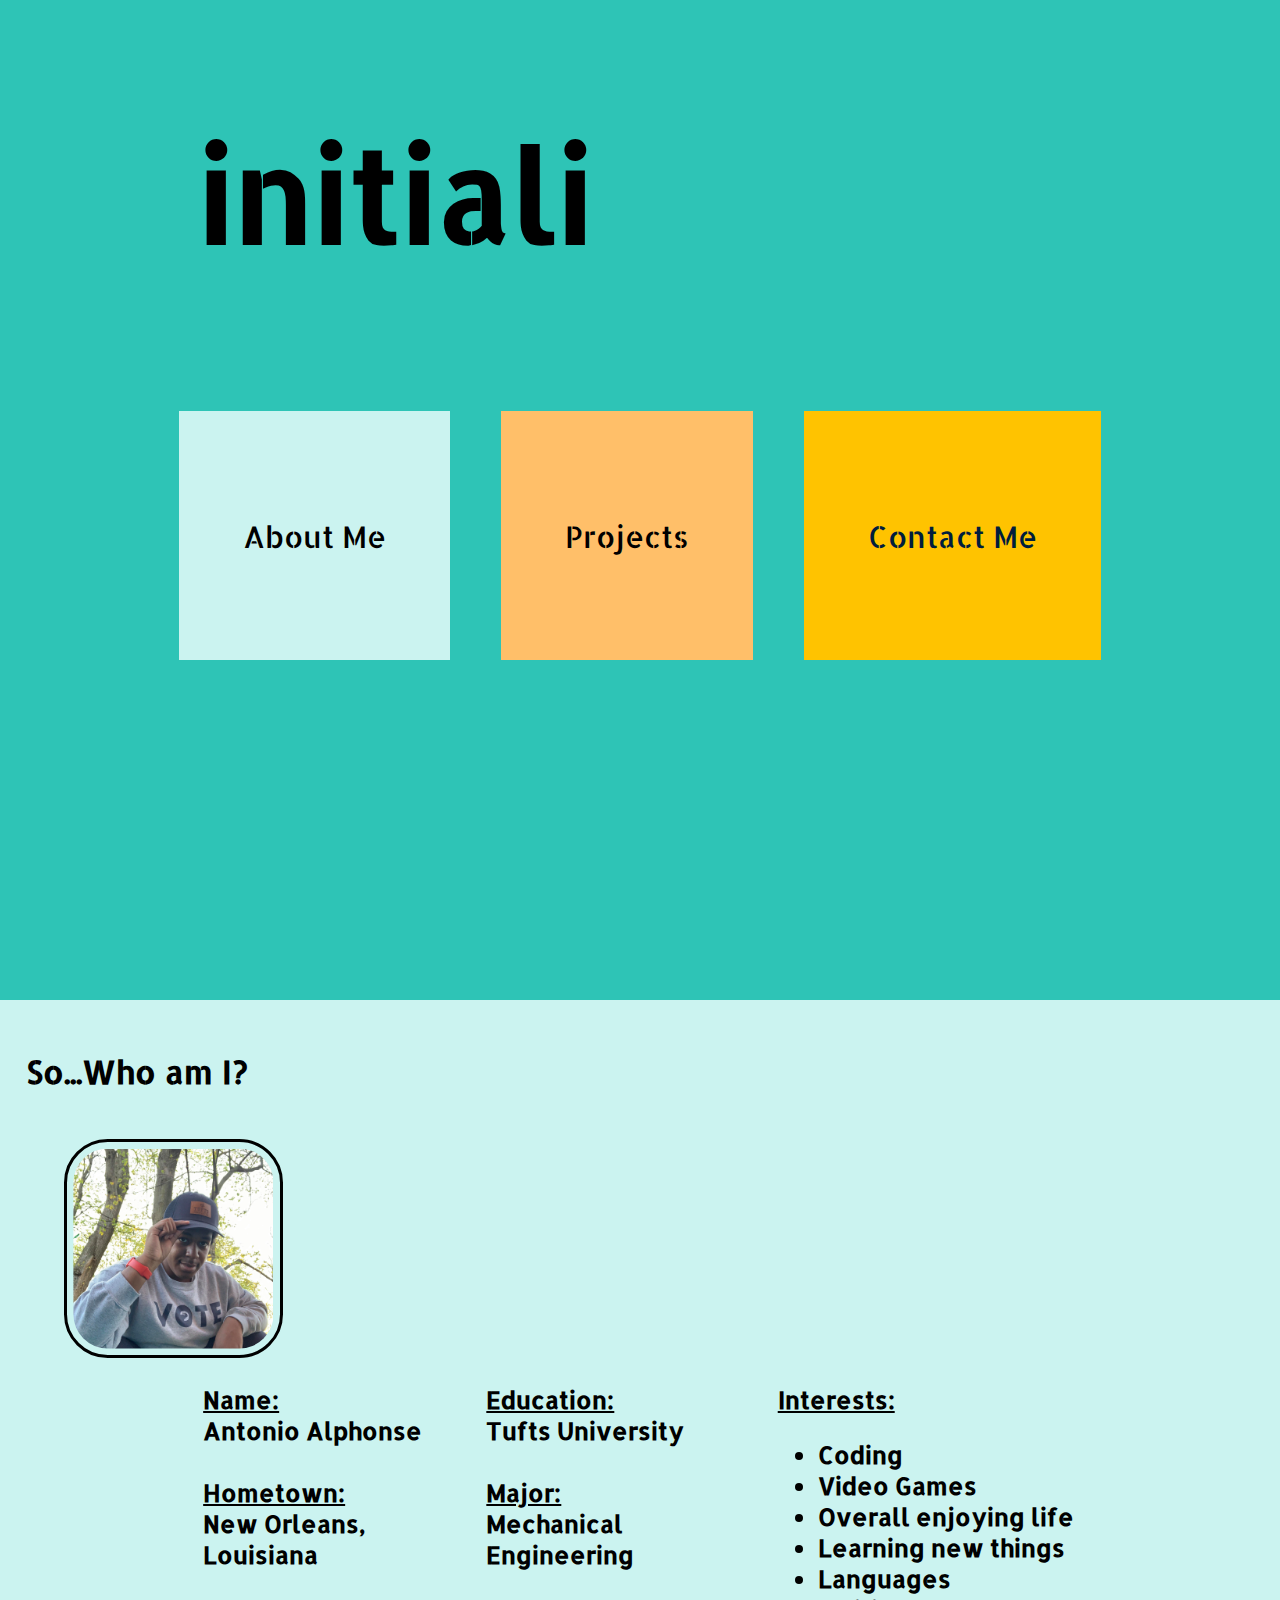
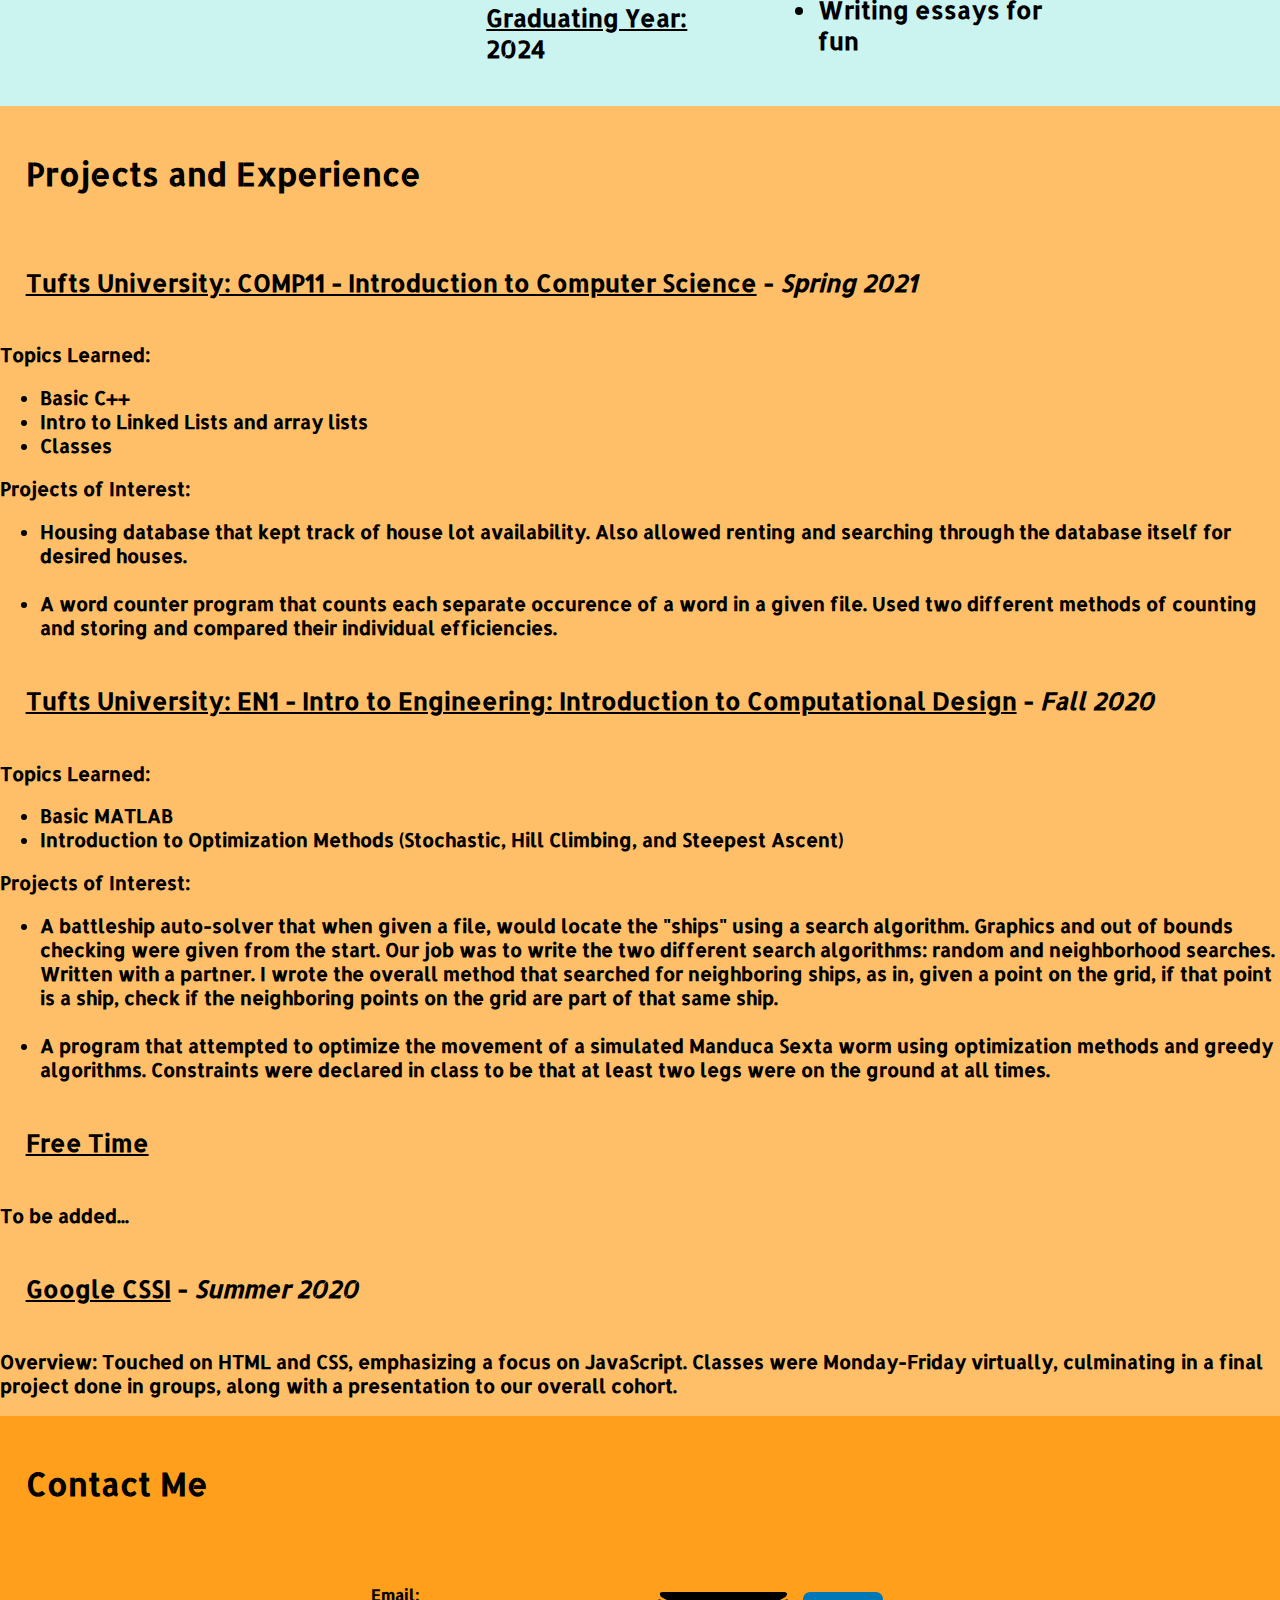
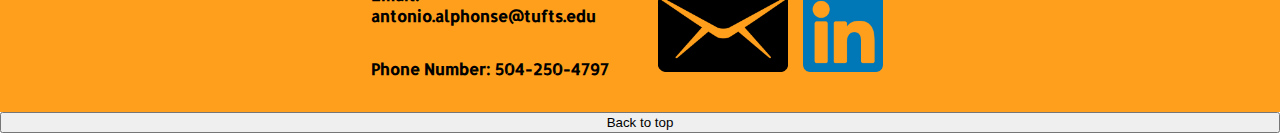
<file: Portfolio Website/index.html>
<!DOCTYPE.HTML>
<html>
<meta charset="utf-8">

<head>
    <link rel="stylesheet" href="style-light.css">
    <link href='https://fonts.googleapis.com/css?family=Allerta Stencil' rel='stylesheet'>

    <title>Home | Antonio Alphonse</title>
</head>

<body style="margin:0">
    <div id="entire-site">

        <div id="welcome-section">
            <div id="welcome-section" class="titles">
                <h1 id="welcome-text"></h1>
            </div>

            <div id="welcome-section" class="buttons-container">
                <button id="to-center" class="about-me-button">About Me</button>
                <button id="to-center" class="projects-button">Projects</button>
                <button id="to-center" class="contact-me-button">Contact Me</button>
            </div>
        </div>
        <div id="about-me">
            <h1>So...Who am I?</h1>
            <img src="images/selfPic.jpg">


            <div id="about-me" class="content">
                <div id="about-me" class="info">
                    <span id="personal">
                        <h2><u><strong>Name:</strong></u> <br> Antonio Alphonse</h2>
                        <h2><u><strong>Hometown:</strong></u> <br> New Orleans, Louisiana</h2>
                    </span>
                    <span id="education">
                        <h2><u><strong>Education:</strong></u> <br> Tufts University</h2>
                        <h2><u><strong>Major:</strong></u> <br> Mechanical Engineering</h2>
                        <h2><u><strong>Graduating Year:</strong></u> <br> 2024</h2></span>
                    <span id="misc">
                        <h2>
                            <u><strong>Interests:</strong></u> 
                            <ul>
                            <li>Coding</li>
                            <li>Video Games</li>
                            <li>Overall enjoying life</li>
                            <li>Learning new things</li>
                            <li>Languages</li>
                            <li>Writing essays for fun</li>
                        </ul>
                    </h2>
                    </span>
                </div>
            </div>
        </div>
        <div id="projects">
            <h1>Projects and Experience</h1>
            <div id="projects" class="comp-11">
                <h2><u>Tufts University: COMP11 - Introduction to Computer Science</u> - <i>Spring 2021</i></h2>
                <h3 id="projects" class="subheader-content">Topics Learned:
                    <ul>
                        <li>Basic C++</li>
                        <li>Intro to Linked Lists and array lists</li>
                        <li>Classes</li>
                    </ul>
                </h3>
                <h3 id="projects" class="subheader-content">Projects of Interest:
                    <ul id="projects-list-w-bullet">
                        <li>Housing database that kept track of house lot availability. 
                            Also allowed renting and searching through the database itself for desired houses. 
                        </li>
                            &nbsp;
                        <li>A word counter program that counts each separate occurence of a word in a given file.
                            Used two different methods of counting and storing and compared their individual
                            efficiencies.
                        </li>
                    </ul>
                </h3>
            </div>
            <div id="projects" class="en-1">
                <h2><u>Tufts University: EN1 - Intro to Engineering: Introduction to Computational Design</u> - <i>Fall 2020</i></h2>
                <h3 id="projects" class="subheader-content">Topics Learned:
                    <ul>
                        <li>Basic MATLAB</li>
                        <li>Introduction to Optimization Methods (Stochastic, Hill Climbing, and Steepest Ascent)</li>
                    </ul>
                </h3>
                <h3 id="projects" class="subheader-content">Projects of Interest:
                    <ul id="projects-list-w-bullet">
                        <li>A battleship auto-solver that when given a file, would locate the "ships" using a search algorithm.
                            Graphics and out of bounds checking were given from the start. Our job was to write the two different
                            search algorithms: random and neighborhood searches. Written with a partner. I wrote the overall method
                            that searched for neighboring ships, as in, given a point on the grid, if that point is a ship, check 
                            if the neighboring points on the grid are part of that same ship.
                        </li>
                            &nbsp;
                        <li>A program that attempted to optimize the movement of a simulated Manduca Sexta worm using optimization 
                            methods and greedy algorithms. Constraints were declared in class to be that at least two legs were on
                            the ground at all times.
                        </li>
                    </ul>
                </h3>
            </div>
            <div id="projects" class="free-time">
                <h2><u>Free Time</u></h2>
                <h3 id="projects" class="subheader-content">To be added...</h3>
            </div>

            <div id="projects" class="additional-experience">
                <h2><u>Google CSSI</u> - <i>Summer 2020</i></h2>
                <h3 id="projects" class="subheader-content">
                    Overview: Touched on HTML and CSS, emphasizing a focus on JavaScript. 
                    Classes were Monday-Friday virtually, culminating in a final project done in groups, along
                    with a presentation to our overall cohort.</h3>
            </div>
        </div>
        <div id="contact-me">
            <h1>Contact Me</h1>

            <div id="personal-info-contain">
                <div id="pi-text-contain">
                    <h4>Email: antonio.alphonse@tufts.edu</h4>
                    <h4>Phone Number: 504-250-4797</h4>
                </div>
                <a id="personal-info" href="mailto:antonio.alphonse@tufts.edu">
                    <img id="personal-info" class="email" src="images/icon-email-512.png">
                </a>
                <a id="personal-info" href="https://www.linkedin.com/in/antonio-alphonse-jr-6ab2861a5/ ">
                    <img id="personal-info" class="linkedin" src="images/linkedin-image.png ">
                </a>
            </div>
        </div>
        <button id="reset-button">Back to top</button>
    </div>
</body>

<script type=" text/javascript " src="script.js ">
</script>

</html>
</file>
<file: Portfolio Website/style-light.css>
#entire-site {
            display: flex;
            flex-direction: column;
            font-family: 'Allerta Stencil';
            /* background-color: #ffffff; */
        }
        
        h1,
        h2,
        h4 {
            padding: 2%;
        }
        
        #to-center {
            text-align: center;
            padding: 5%;
        }
        /* Buttons and Container*/
        
        .buttons-container {
            z-index: 1;
            display: flex;
            flex-direction: row;
            justify-content: center;
            align-items: space-evenly;
            padding-bottom: 10%;
        }
        
        .about-me-button {
            flex: wrap;
            background-color: #CBF3F0;
            margin: 2%;
            border: 0;
            font-family: inherit;
            font-size: 30px;
        }
        
        .projects-button {
            flex: wrap;
            background-color: #FFBF69;
            margin: 2%;
            border: 0;
            font-family: inherit;
            font-size: 30px;
        }
        
        .contact-me-button {
            flex: wrap;
            background-color: #FFC300;
            color: #001D3D;
            margin: 2%;
            border: 0;
            font-family: inherit;
            font-size: 30px;
        }
        /* Welcome Section */
        
        #welcome-section {
            z-index: 0;
            flex: auto;
            /* padding-bottom: 50%; */
            font-size: 90%;
            background-color: #2EC4B6;
            height: 30%;
        }
        
        #welcome-text {
            /* flex: wrap; */
            font-size: 10vw;
            margin-left: 13.5%;
            padding-bottom: inherit;
        }
        /* About Me Section */
        
        #about-me {
            z-index: 0;
            flex: wrap;
            /*padding-bottom: 50%;*/
            background-color: #CBF3F0;
            height: 100%;
        }
        
        #about-me h1 {
            margin-top: 2%;
        }
        
        #about-me .info {
            display: flex;
            flex-direction: row;
            align-items: space-between;
            justify-content: center;
        }
        
        #about-me .info h2 {
            flex: wrap;
        }
        
        #about-me img {
            width: 200px;
            height: 200px;
            margin-left: 5%;
            margin-right: 2%;
            padding: 0.5%;
            flex: auto;
            border: solid;
            border-radius: 20%;
            border-width: 3px;
        }
        /* Projects Section */
        
        #projects {
            z-index: 0;
            flex: auto;
            /* padding-bottom: 50%; */
            background-color: #FFBF69;
            height: 100%;
        }
        /* Contact Me Section */
        
        #contact-me {
            z-index: 0;
            flex: auto;
            /* padding-bottom: 50%; */
            background-color: #FF9F1C;
            height: 100%;
        }
        
        #personal-info-contain {
            display: flex;
            flex-direction: row;
            justify-content: center;
            align-items: center;
            margin-right: 2em;
        }
        
        .linkedin {
            flex: auto;
            height: 5em;
            width: 5em;
        }
        
        .email {
            flex: auto;
            height: 10em;
            width: 10em;
        }
        
        .form:focus {
            border: 0;
        }
        
        .back-to-top {
            opacity: 1;
            z-index: 1;
            background-color: #2ec4b6;
            border: 0;
            border-radius: 10px;
            padding: 2%;
            left: 85vw;
            top: 85vh;
            position: fixed;
            animation-name: opaqueChange;
            animation-duration: 3s;
            opacity: 0.8;
        }
        
        @keyframes opaqueChange {
            from {
                opacity: 0;
            }
            to {
                opacity: 0.8;
            }
        }
</file>
